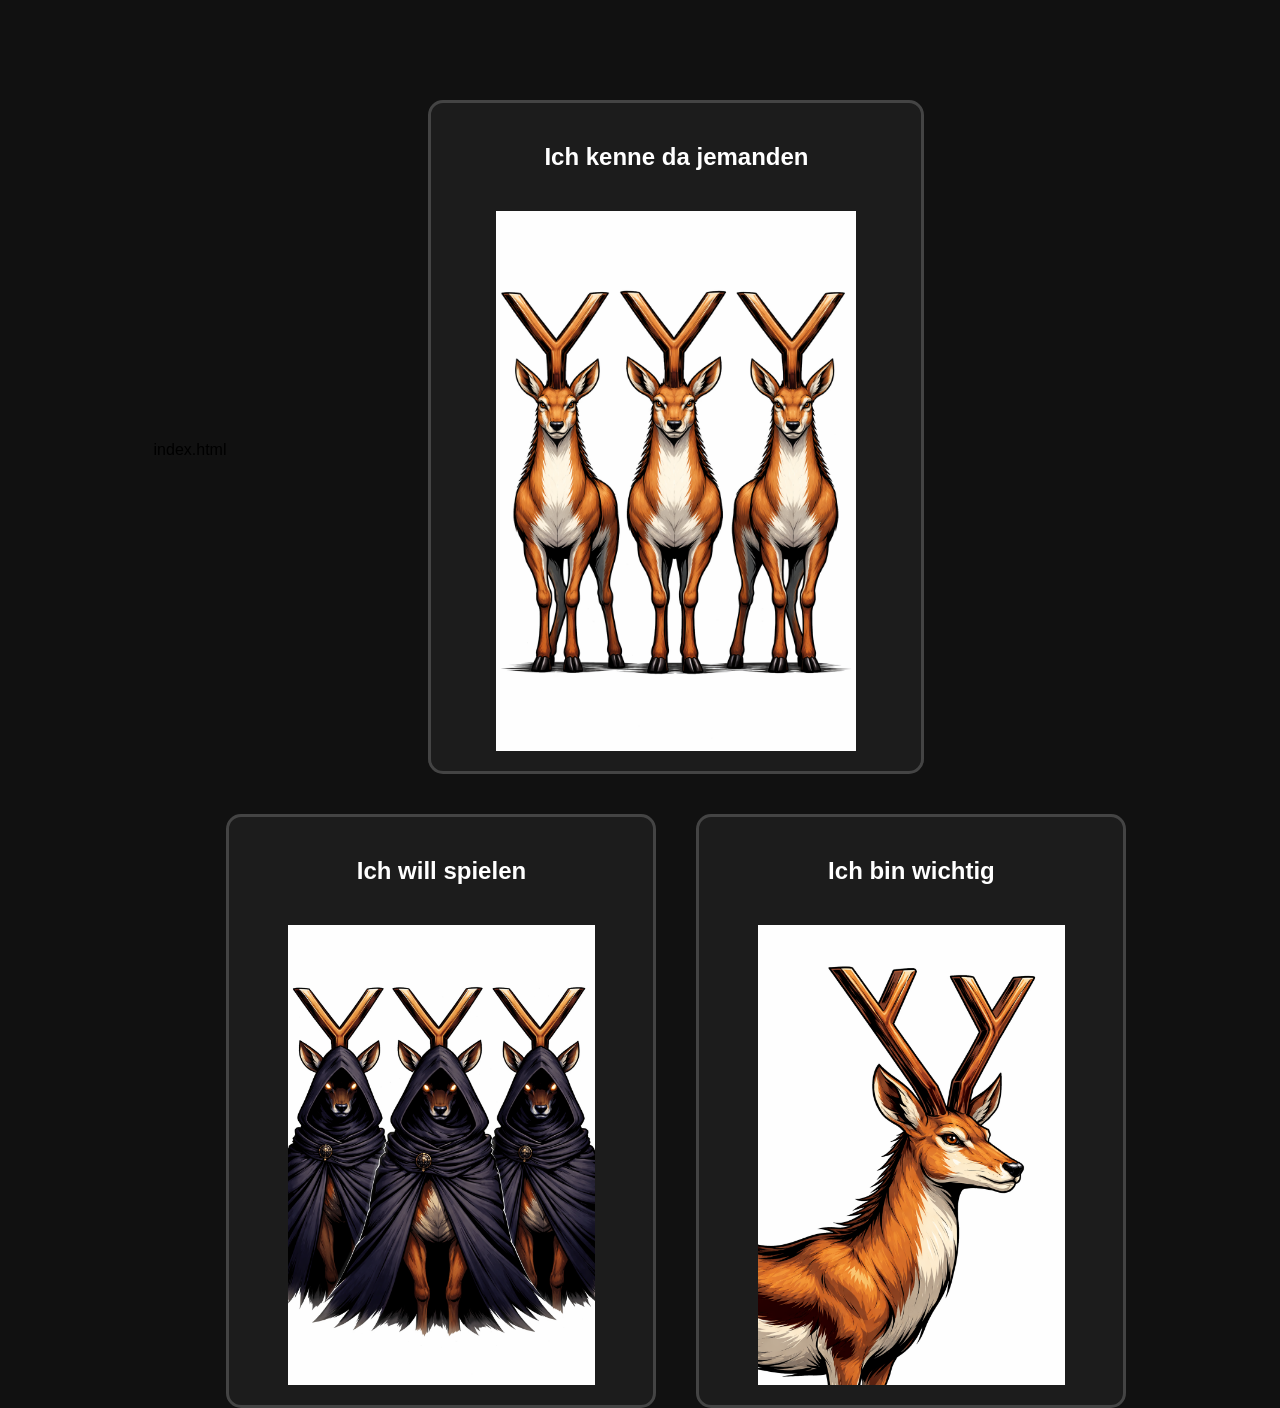
<file: index.html>
index.html
<!DOCTYPE html>
<html lang="de">

<head>
<meta charset="UTF-8">
<title>Hypsilon</title>
<link rel="stylesheet" href="style.css">
</head>

<body>

<div class="container">

<a href="kennen.html" class="block top">
<h2>Ich kenne da jemanden</h2>
<img src="images/kenne.png">
</a>

<a href="spielen.html" class="block left">
<h2>Ich will spielen</h2>
<img src="images/spielen.png">
</a>

<a href="wichtig.html" class="block right">
<h2>Ich bin wichtig</h2>
<img src="images/wichtig.png">
</a>

</div>

</body>
</html>
</file>
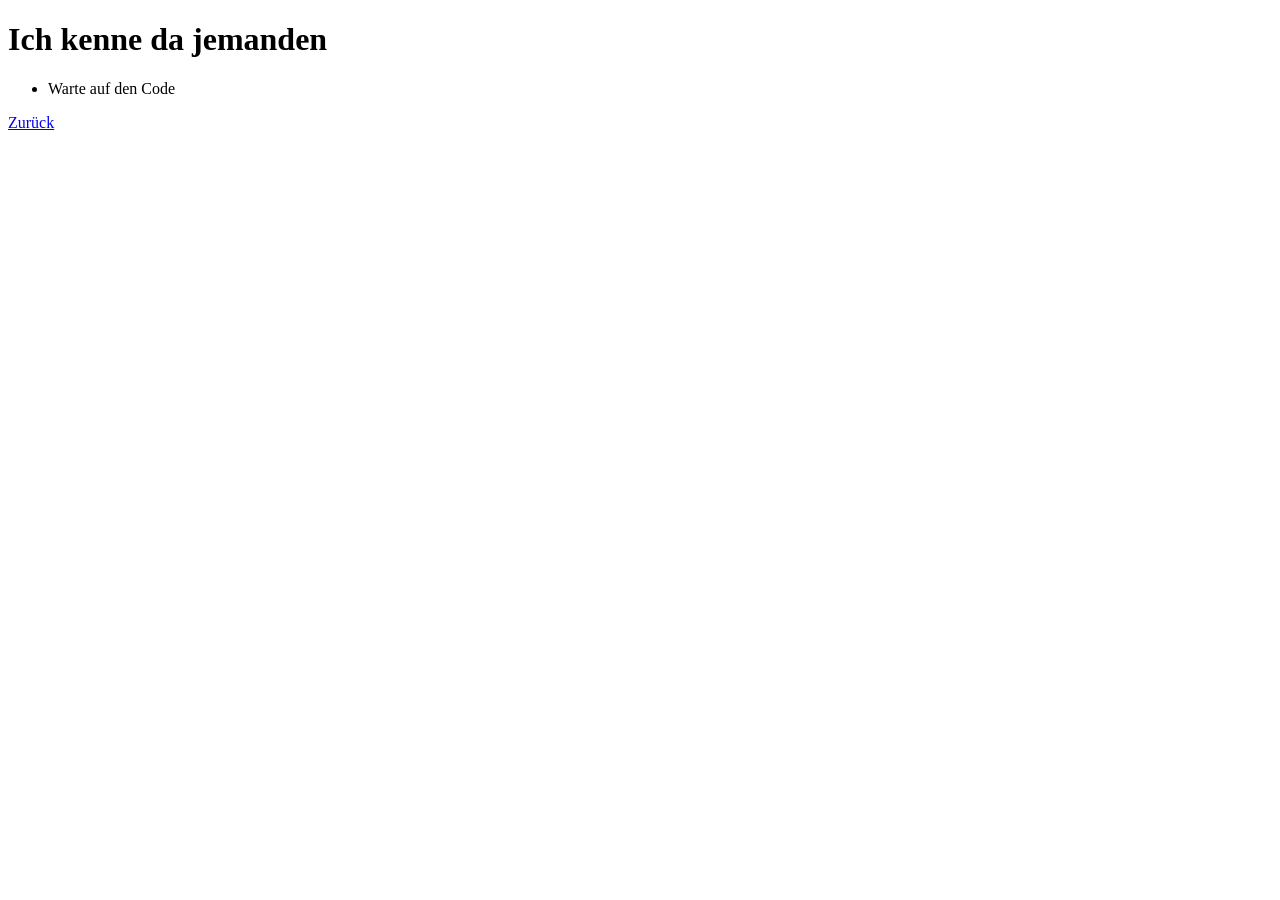
<file: kennen.html>
<!DOCTYPE html>
<html lang="de">

<head>
<meta charset="UTF-8">
<title>Ich kenne da jemanden</title>
</head>

<body>

<h1>Ich kenne da jemanden</h1>

<ul>
<li>Warte auf den Code</li>
</ul>

<a href="index.html">Zurück</a>

</body>
</html>
</file>
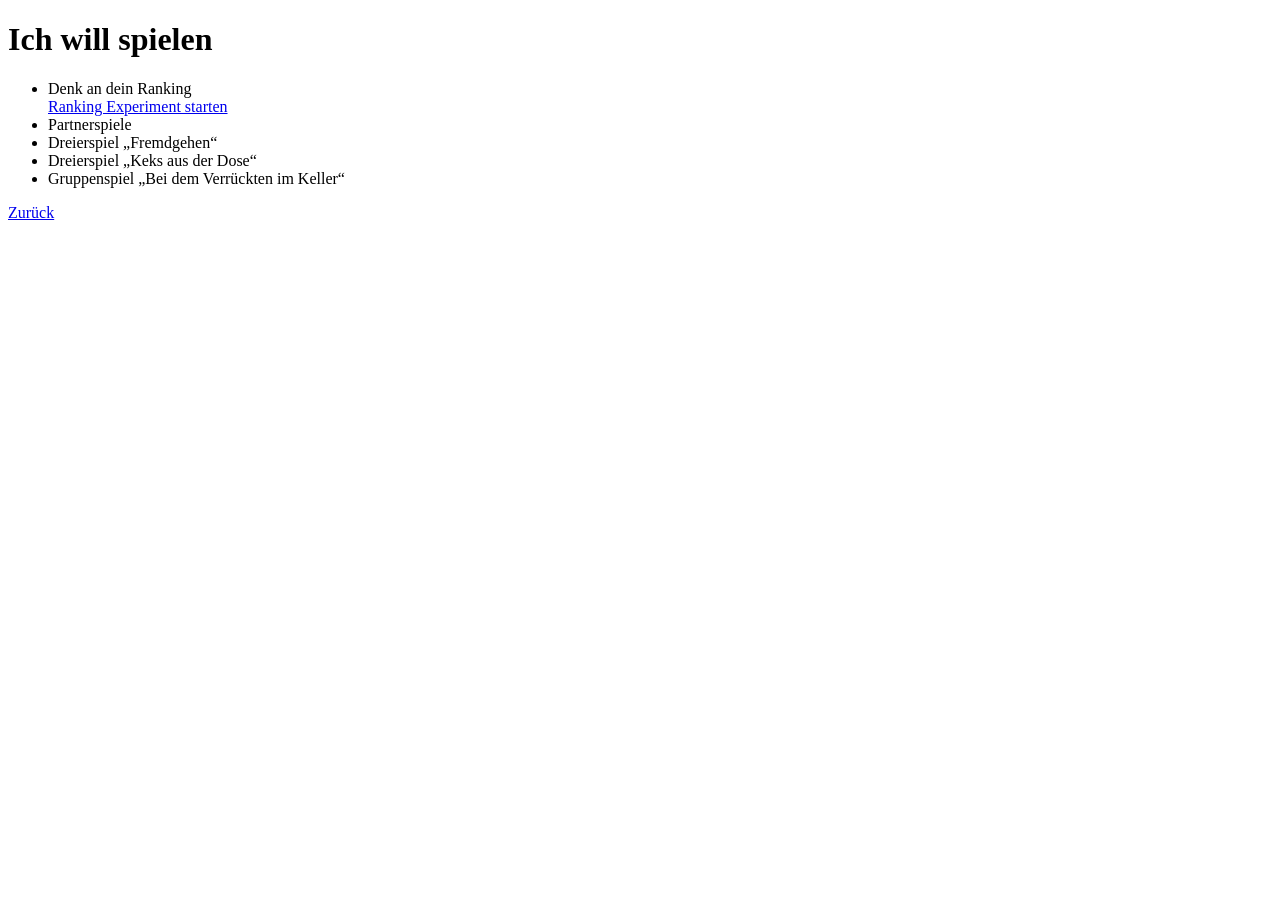
<file: spielen.html>
<!DOCTYPE html>
<html lang="de">

<head>
<meta charset="UTF-8">
<title>Ich will spielen</title>
</head>

<body>

<h1>Ich will spielen</h1>

<ul>
<li>Denk an dein Ranking</li> <a href="https://DEINUSERNAME.github.io/REPOSITORYNAME/">
Ranking Experiment starten
</a>
<li>Partnerspiele</li>
<li>Dreierspiel „Fremdgehen“</li>
<li>Dreierspiel „Keks aus der Dose“</li>
<li>Gruppenspiel „Bei dem Verrückten im Keller“</li>
</ul>

<a href="index.html">Zurück</a>

</body>
</html>
</file>
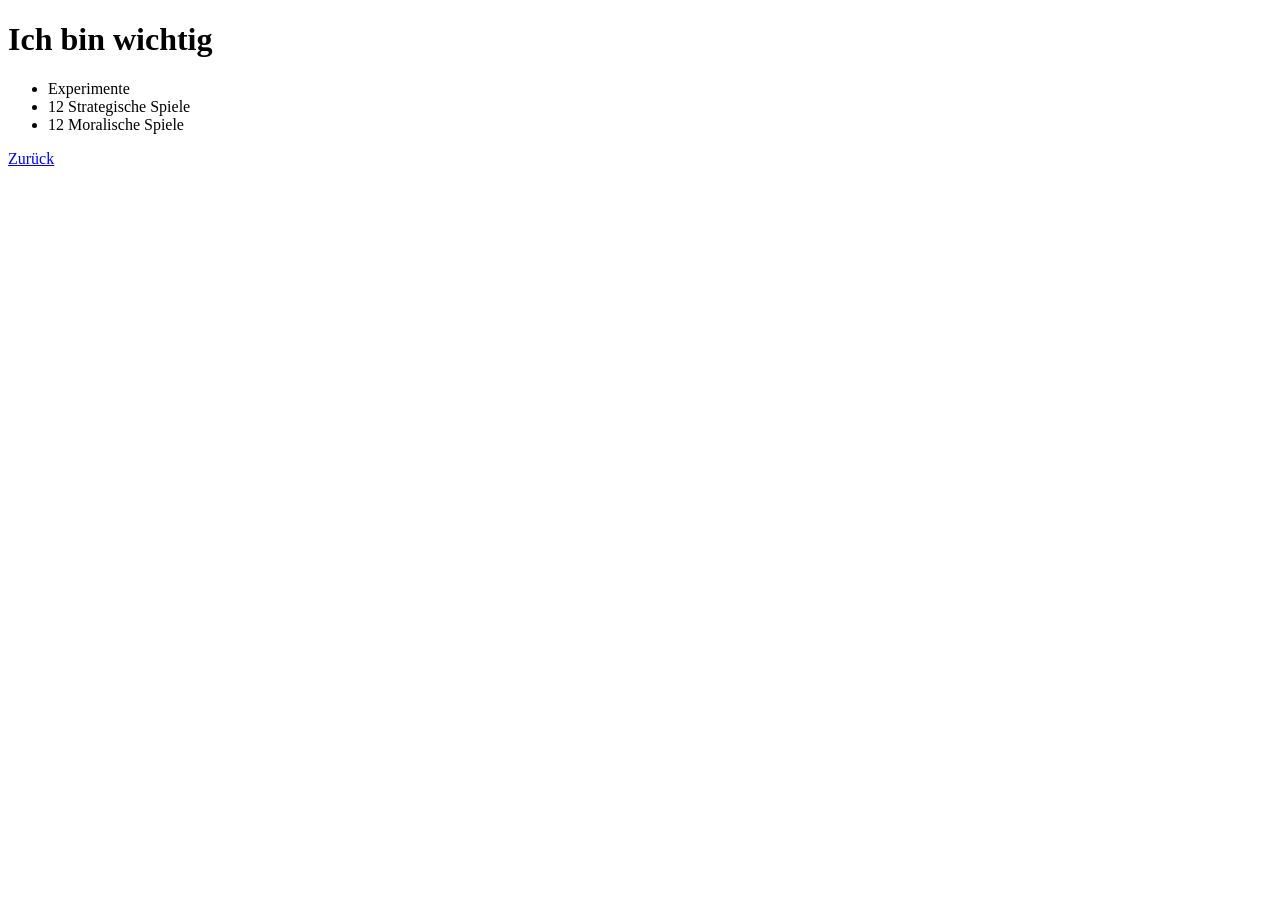
<file: wichtig.html>
<!DOCTYPE html>
<html lang="de">

<head>
<meta charset="UTF-8">
<title>Ich bin wichtig</title>
</head>

<body>

<h1>Ich bin wichtig</h1>

<ul>
<li>Experimente</li>
<li>12 Strategische Spiele</li>
<li>12 Moralische Spiele</li>
</ul>

<a href="index.html">Zurück</a>

</body>
</html>
</file>
<file: style.css>
body{
    margin:0;
    background:#111;
    font-family:Arial, sans-serif;
    display:flex;
    justify-content:center;
    align-items:center;
    height:100vh;
}

.container{
    width:900px;
    height:700px;
    display:grid;
    grid-template-columns:1fr 1fr;
    grid-template-rows:1fr 1fr;
    gap:40px;
}

.block{
    background:#1c1c1c;
    border:3px solid #444;
    border-radius:15px;
    text-align:center;
    color:white;
    text-decoration:none;
    padding:20px;
    display:flex;
    flex-direction:column;
    justify-content:center;
    align-items:center;
    transition:0.3s;
}

.block:hover{
    border-color:white;
    transform:scale(1.03);
}

.block img{
    width:80%;
    margin-top:20px;
}

/* Dreiecksposition */
.top{
    grid-column:1 / 3;
    justify-self:center;
    width:50%;
}

.left{
    grid-column:1;
}

.right{
    grid-column:2;
}
</file>
